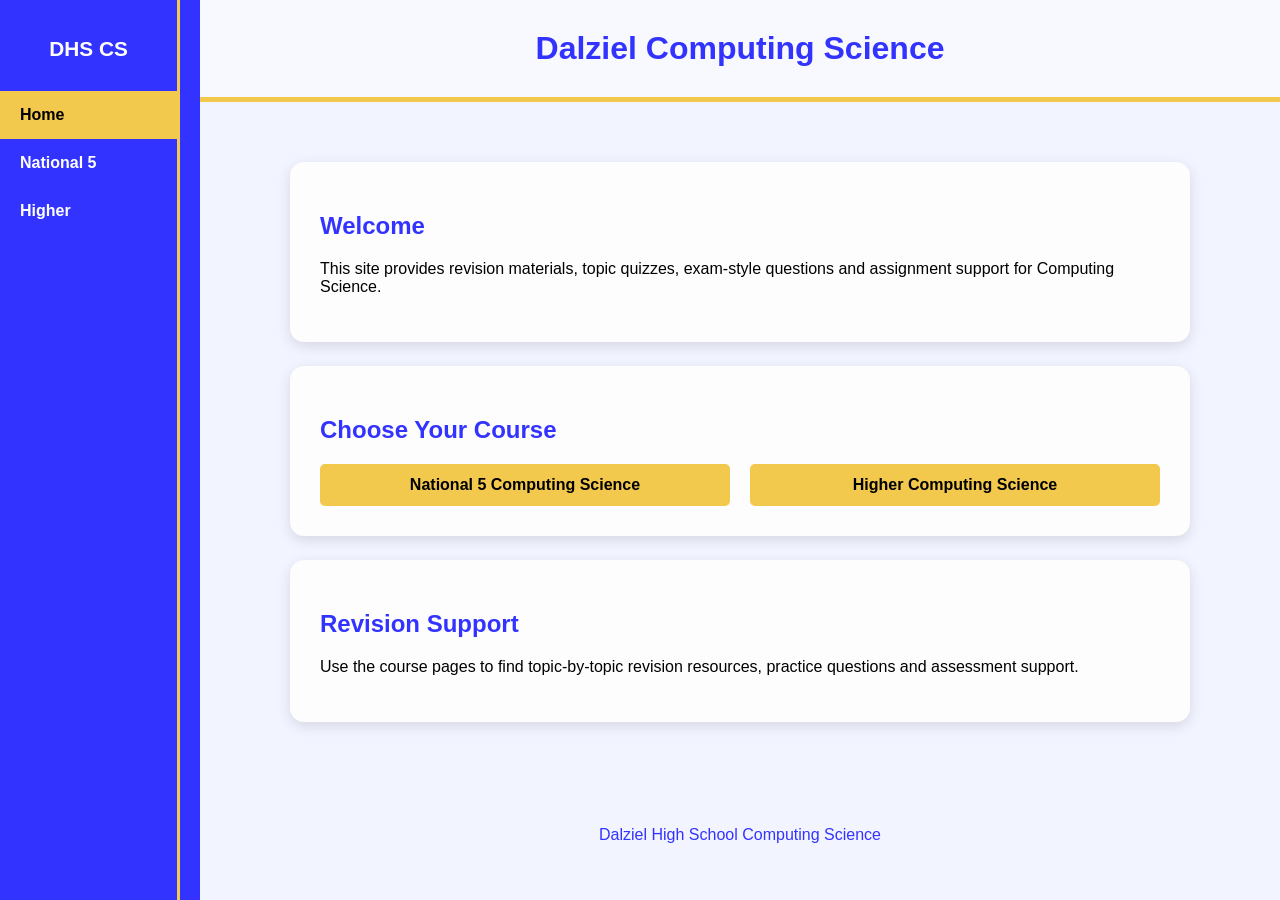
<file: index.html>
<!DOCTYPE html>
<html lang="en">
<head>
<meta charset="UTF-8">
<meta name="viewport" content="width=device-width, initial-scale=1.0">

<title>Dalziel High School Computing Science</title>

<link rel="stylesheet" href="styles.css">

</head>

<body>

<div class="sidebar">

    <h2>DHS CS</h2>

    <a href="index.html" class="active">Home</a>
    <a href="n5/index.html">National 5</a>
    <a href="higher/index.html">Higher</a>

</div>

<div class="content">

<header>
    <h1>Dalziel Computing Science</h1>
</header>

<main>

    <div class="card">
        <h2>Welcome</h2>
        <p>
            This site provides revision materials, topic quizzes,
            exam-style questions and assignment support for Computing Science.
        </p>
    </div>

    <div class="card">
        <h2>Choose Your Course</h2>

        <div class="grid">
            <a href="n5/index.html" class="button">National 5 Computing Science</a>
            <a href="higher/index.html" class="button">Higher Computing Science</a>
        </div>
    </div>

    <div class="card">
        <h2>Revision Support</h2>
        <p>
            Use the course pages to find topic-by-topic revision resources,
            practice questions and assessment support.
        </p>
    </div>

</main>

<footer>
Dalziel High School Computing Science
</footer>

</div>

</body>
</html>
</file>
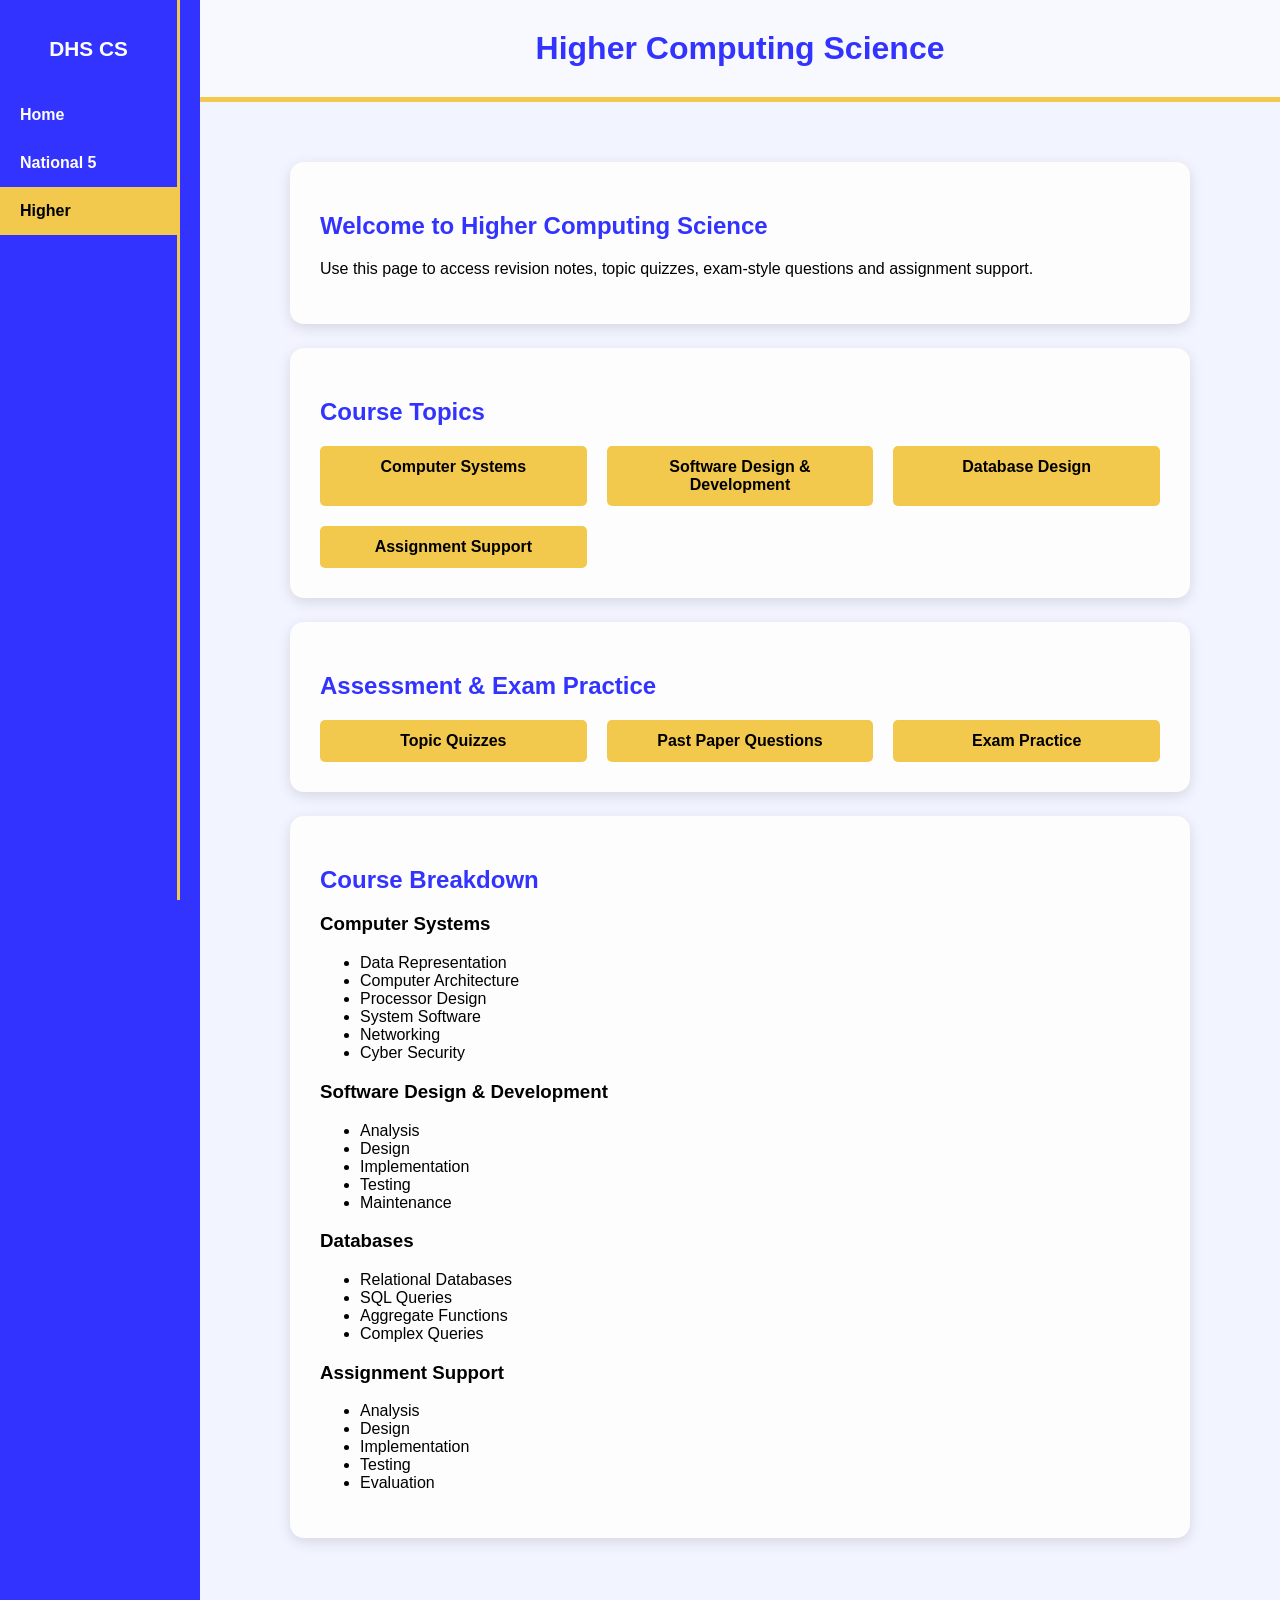
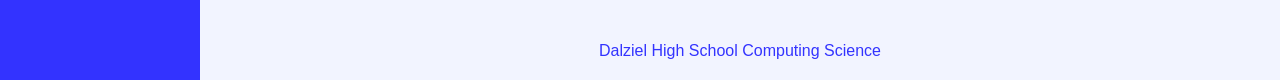
<file: higher/index.html>
<!DOCTYPE html>
<html lang="en">

<head>
<meta charset="UTF-8">
<meta name="viewport" content="width=device-width, initial-scale=1.0">

<title>Higher Computing Science</title>

<link rel="stylesheet" href="../styles.css">

</head>


<body>

<div class="sidebar">

    <h2>DHS CS</h2>

    <a href="../index.html">Home</a>
    <a href="../n5/index.html">National 5</a>
    <a href="index.html" class="active">Higher</a>

</div>

<div class="content">

<header>
    <h1>Higher Computing Science</h1>
</header>

<main>

    <div class="card">
        <h2>Welcome to Higher Computing Science</h2>
        <p>
            Use this page to access revision notes, topic quizzes,
            exam-style questions and assignment support.
        </p>
    </div>

    <div class="card">
        <h2>Course Topics</h2>

        <div class="grid">
            <a href="higher-cs.html" class="button">Computer Systems</a>
            <a href="higher-sdd.html" class="button">Software Design & Development</a>
            <a href="higher-databases.html" class="button">Database Design</a>
            <a href="higher-assignment.html" class="button">Assignment Support</a>
        </div>
    </div>

    <div class="card">
        <h2>Assessment & Exam Practice</h2>

        <div class="grid">
            <a href="higher-topic-quizzes.html" class="button">Topic Quizzes</a>
            <a href="higher-past-paper-questions.html" class="button">Past Paper Questions</a>
            <a href="higher-exam-practice.html" class="button">Exam Practice</a>
        </div>
    </div>

    <div class="card">
        <h2>Course Breakdown</h2>

        <h3>Computer Systems</h3>
        <ul>
            <li>Data Representation</li>
            <li>Computer Architecture</li>
            <li>Processor Design</li>
            <li>System Software</li>
            <li>Networking</li>
            <li>Cyber Security</li>
        </ul>

        <h3>Software Design & Development</h3>
        <ul>
            <li>Analysis</li>
            <li>Design</li>
            <li>Implementation</li>
            <li>Testing</li>
            <li>Maintenance</li>
        </ul>

        <h3>Databases</h3>
        <ul>
            <li>Relational Databases</li>
            <li>SQL Queries</li>
            <li>Aggregate Functions</li>
            <li>Complex Queries</li>
        </ul>

        <h3>Assignment Support</h3>
        <ul>
            <li>Analysis</li>
            <li>Design</li>
            <li>Implementation</li>
            <li>Testing</li>
            <li>Evaluation</li>
        </ul>

    </div>

</main>

<footer>
Dalziel High School Computing Science
</footer>

</div>

</body>
</html>
</file>
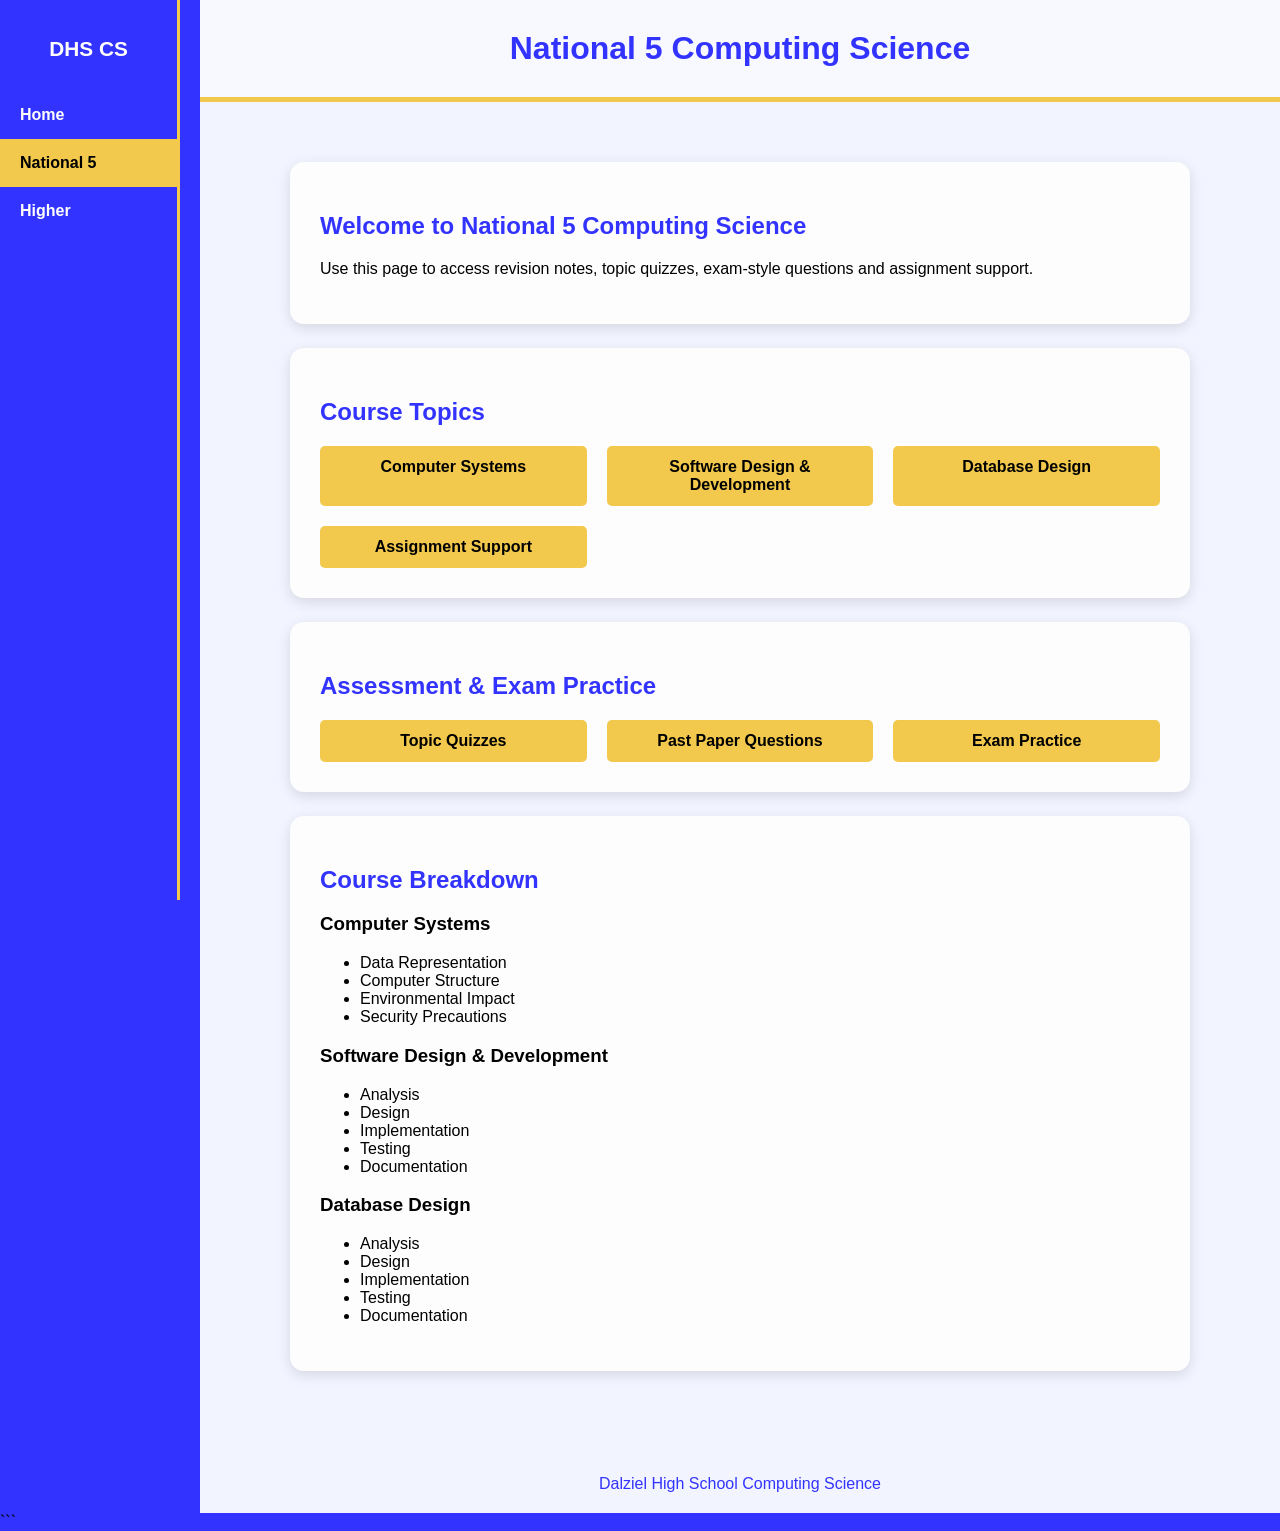
<file: n5/index.html>
<!DOCTYPE html>
<html lang="en">

<head>
<meta charset="UTF-8">
<meta name="viewport" content="width=device-width, initial-scale=1.0">

<title>National 5 Computing Science</title>

<link rel="stylesheet" href="../styles.css">

</head>

<body>

<div class="sidebar">

    <h2>DHS CS</h2>

    <a href="../index.html">Home</a>
    <a href="index.html" class="active">National 5</a>
    <a href="../higher/index.html">Higher</a>

</div>

<div class="content">

<header>
    <h1>National 5 Computing Science</h1>
</header>

<main>

    <div class="card">
        <h2>Welcome to National 5 Computing Science</h2>
        <p>
            Use this page to access revision notes, topic quizzes,
            exam-style questions and assignment support.
        </p>
    </div>

    <div class="card">
        <h2>Course Topics</h2>

        <div class="grid">
            <a href="n5-cs.html" class="button">Computer Systems</a>
            <a href="n5-sdd.html" class="button">Software Design & Development</a>
            <a href="n5-databases.html" class="button">Database Design</a>
            <a href="n5-assignment.html" class="button">Assignment Support</a>
        </div>
    </div>

    <div class="card">
        <h2>Assessment & Exam Practice</h2>

        <div class="grid">
            <a href="topic-quizzes.html" class="button">Topic Quizzes</a>
            <a href="past-paper-questions.html" class="button">Past Paper Questions</a>
            <a href="exam-practice.html" class="button">Exam Practice</a>
        </div>
    </div>

    <div class="card">
        <h2>Course Breakdown</h2>

        <h3>Computer Systems</h3>
        <ul>
            <li>Data Representation</li>
            <li>Computer Structure</li>
            <li>Environmental Impact</li>
            <li>Security Precautions</li>
        </ul>

        <h3>Software Design & Development</h3>
        <ul>
            <li>Analysis</li>
            <li>Design</li>
            <li>Implementation</li>
            <li>Testing</li>
            <li>Documentation</li>
        </ul>

        <h3>Database Design</h3>
        <ul>
            <li>Analysis</li>
            <li>Design</li>
            <li>Implementation</li>
            <li>Testing</li>
            <li>Documentation</li>
        </ul>

    </div>

</main>

<footer>
Dalziel High School Computing Science
</footer>

</div>

</body>
</html>
```
</file>
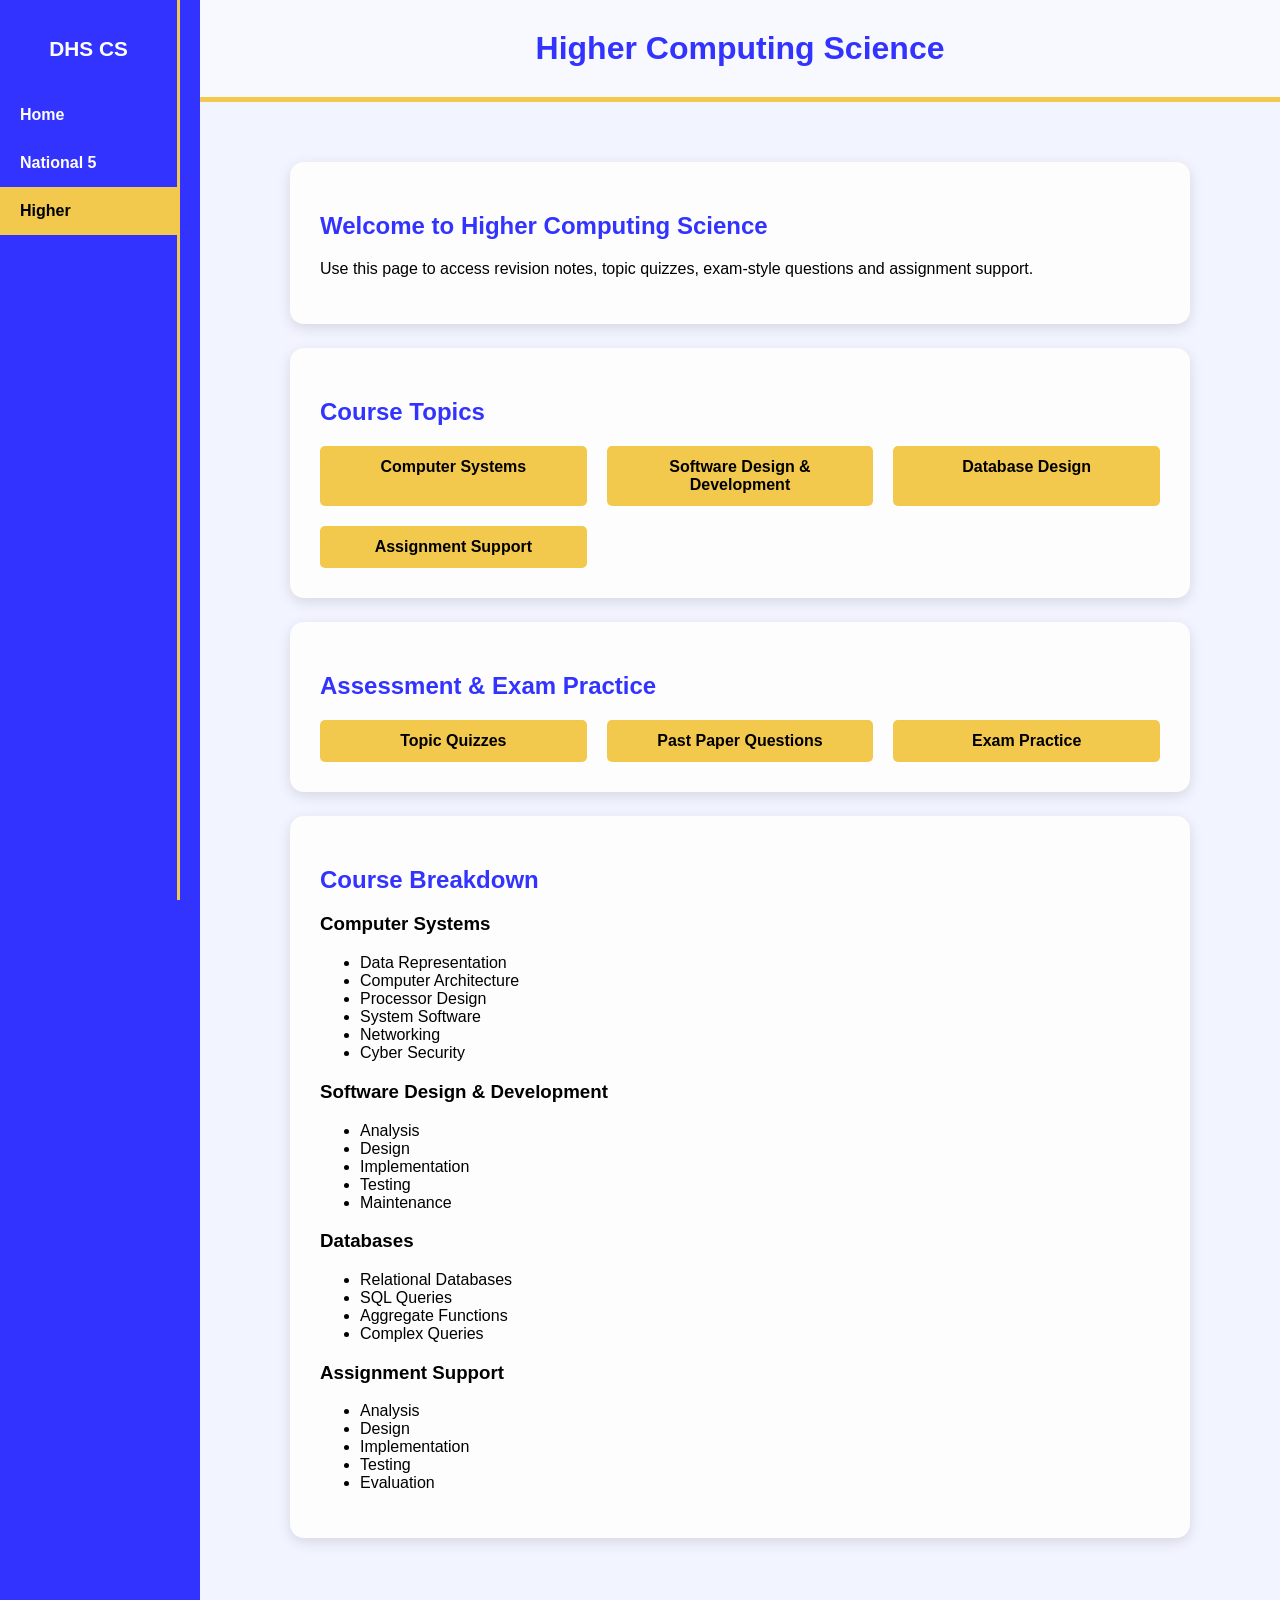
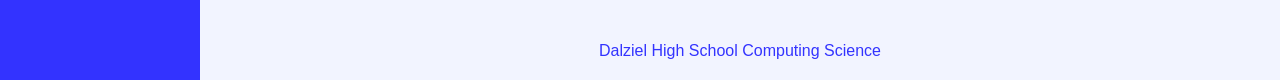
<file: Higher.html>
<!DOCTYPE html>
<html lang="en">

<head>
<meta charset="UTF-8">
<meta name="viewport" content="width=device-width, initial-scale=1.0">

<title>Higher Computing Science</title>

<link rel="stylesheet" href="styles.css">

</head>


<body>

<div class="sidebar">

    <h2>DHS CS</h2>

    <a href="index.html">Home</a>
    <a href="N5.html">National 5</a>
    <a href="Higher.html" class="active">Higher</a>

</div>

<div class="content">

<header>
    <h1>Higher Computing Science</h1>
</header>

<main>

    <div class="card">
        <h2>Welcome to Higher Computing Science</h2>
        <p>
            Use this page to access revision notes, topic quizzes,
            exam-style questions and assignment support.
        </p>
    </div>

    <div class="card">
        <h2>Course Topics</h2>

        <div class="grid">
            <a href="higher-cs.html" class="button">Computer Systems</a>
            <a href="higher-sdd.html" class="button">Software Design & Development</a>
            <a href="higher-databases.html" class="button">Database Design</a>
            <a href="higher-assignment.html" class="button">Assignment Support</a>
        </div>
    </div>

    <div class="card">
        <h2>Assessment & Exam Practice</h2>

        <div class="grid">
            <a href="higher-topic-quizzes.html" class="button">Topic Quizzes</a>
            <a href="higher-past-paper-questions.html" class="button">Past Paper Questions</a>
            <a href="higher-exam-practice.html" class="button">Exam Practice</a>
        </div>
    </div>

    <div class="card">
        <h2>Course Breakdown</h2>

        <h3>Computer Systems</h3>
        <ul>
            <li>Data Representation</li>
            <li>Computer Architecture</li>
            <li>Processor Design</li>
            <li>System Software</li>
            <li>Networking</li>
            <li>Cyber Security</li>
        </ul>

        <h3>Software Design & Development</h3>
        <ul>
            <li>Analysis</li>
            <li>Design</li>
            <li>Implementation</li>
            <li>Testing</li>
            <li>Maintenance</li>
        </ul>

        <h3>Databases</h3>
        <ul>
            <li>Relational Databases</li>
            <li>SQL Queries</li>
            <li>Aggregate Functions</li>
            <li>Complex Queries</li>
        </ul>

        <h3>Assignment Support</h3>
        <ul>
            <li>Analysis</li>
            <li>Design</li>
            <li>Implementation</li>
            <li>Testing</li>
            <li>Evaluation</li>
        </ul>

    </div>

</main>

<footer>
Dalziel High School Computing Science
</footer>

</div>

</body>
</html>
</file>
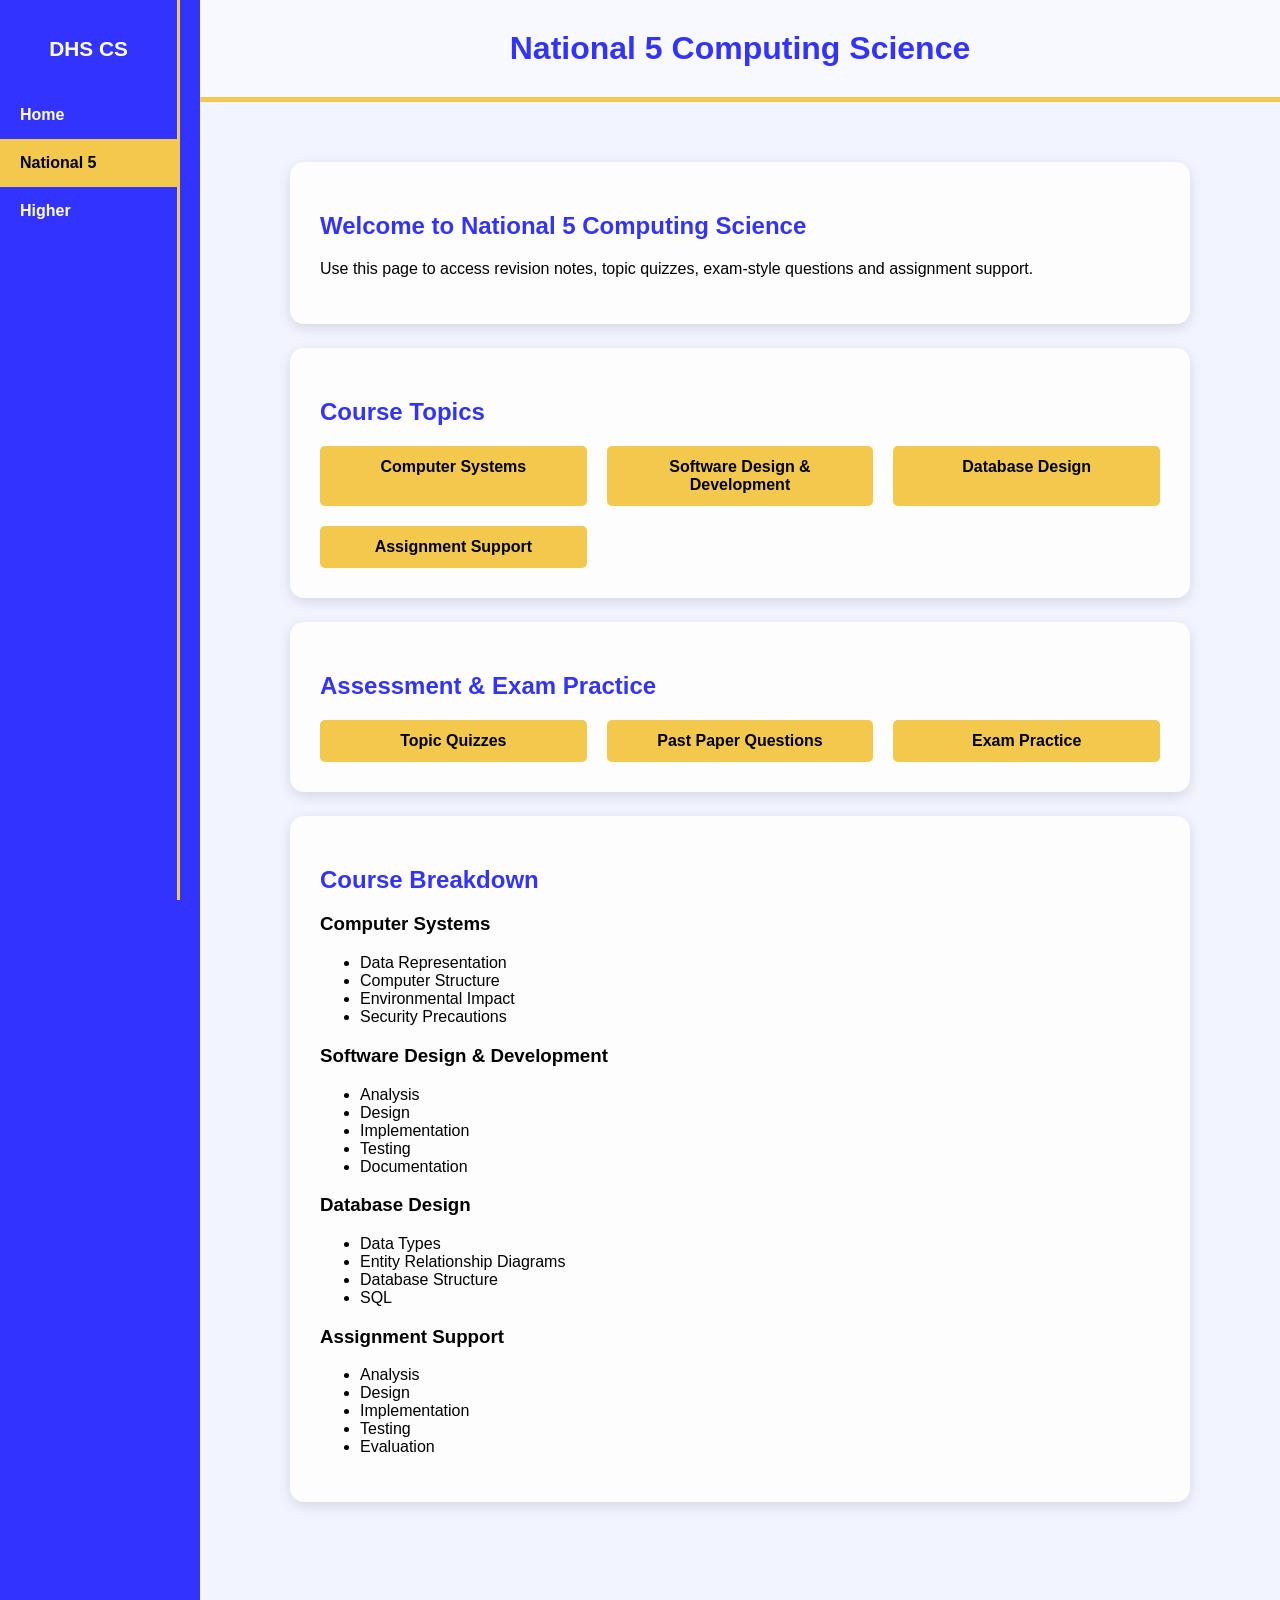
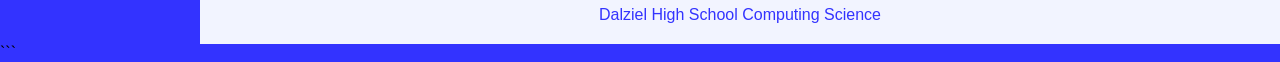
<file: N5.html>
<!DOCTYPE html>
<html lang="en">

<head>
<meta charset="UTF-8">
<meta name="viewport" content="width=device-width, initial-scale=1.0">

<title>National 5 Computing Science</title>

<link rel="stylesheet" href="styles.css">

</head>

<body>

<div class="sidebar">

    <h2>DHS CS</h2>

    <a href="index.html">Home</a>
    <a href="N5.html" class="active">National 5</a>
    <a href="Higher.html">Higher</a>

</div>

<div class="content">

<header>
    <h1>National 5 Computing Science</h1>
</header>

<main>

    <div class="card">
        <h2>Welcome to National 5 Computing Science</h2>
        <p>
            Use this page to access revision notes, topic quizzes,
            exam-style questions and assignment support.
        </p>
    </div>

    <div class="card">
        <h2>Course Topics</h2>

        <div class="grid">
            <a href="n5-cs.html" class="button">Computer Systems</a>
            <a href="n5-sdd.html" class="button">Software Design & Development</a>
            <a href="n5-databases.html" class="button">Database Design</a>
            <a href="n5-assignment.html" class="button">Assignment Support</a>
        </div>
    </div>

    <div class="card">
        <h2>Assessment & Exam Practice</h2>

        <div class="grid">
            <a href="topic-quizzes.html" class="button">Topic Quizzes</a>
            <a href="past-paper-questions.html" class="button">Past Paper Questions</a>
            <a href="exam-practice.html" class="button">Exam Practice</a>
        </div>
    </div>

    <div class="card">
        <h2>Course Breakdown</h2>

        <h3>Computer Systems</h3>
        <ul>
            <li>Data Representation</li>
            <li>Computer Structure</li>
            <li>Environmental Impact</li>
            <li>Security Precautions</li>
        </ul>

        <h3>Software Design & Development</h3>
        <ul>
            <li>Analysis</li>
            <li>Design</li>
            <li>Implementation</li>
            <li>Testing</li>
            <li>Documentation</li>
        </ul>

        <h3>Database Design</h3>
        <ul>
            <li>Data Types</li>
            <li>Entity Relationship Diagrams</li>
            <li>Database Structure</li>
            <li>SQL</li>
        </ul>

        <h3>Assignment Support</h3>
        <ul>
            <li>Analysis</li>
            <li>Design</li>
            <li>Implementation</li>
            <li>Testing</li>
            <li>Evaluation</li>
        </ul>
    </div>

</main>

<footer>
Dalziel High School Computing Science
</footer>

</div>

</body>
</html>
```
</file>
<file: styles.css>
body{
    margin:0;
    font-family: Arial, Helvetica, sans-serif;
    background:#3333FF;
}

/* Sidebar */

.sidebar{
    position:fixed;
    left:0;
    top:0;
    width:180px;
    height:100%;
    background:#3333FF;
    border-right:3px solid #F2C94C;
    padding-top:20px;
    box-sizing:border-box;
}

.sidebar h2{
    text-align:center;
    color:#FFFFFF;
    margin-bottom:30px;
    font-size:1.3rem;
}

.sidebar a{
    display:block;
    padding:15px 20px;
    color:#FFFFFF;
    text-decoration:none;
    font-weight:bold;
    transition:0.3s;
}

.sidebar a:hover{
    background:#F2C94C;
    color:#000000;
}

.sidebar a.active{
    background:#F2C94C;
    color:#000000;
}

/* Main Content */

.content{
    margin-left:200px;
    min-height:100vh;
    background:#f2f4ff;
}

header{
    background:#ffffff;
    padding:30px;
    text-align:center;
    border-bottom:5px solid #F2C94C;
}

header h1{
    color:#3333FF;
    margin:0;
}

header{
    background:#f8f9ff;
    padding:30px;
    text-align:center;
    border-bottom:5px solid #F2C94C;
}

main{
    max-width:900px;
    margin:40px auto;
    padding:20px;
}

.card{
    background:#fdfdfd;
    padding:30px;
    border-radius:14px;
    margin-bottom:24px;
    box-shadow:0 4px 14px rgba(0,0,0,0.12);
}

.card h2{
    color:#3333FF;
}

.grid{
    display:grid;
    grid-template-columns:repeat(auto-fit,minmax(250px,1fr));
    gap:20px;
    margin-top:20px;
}

.button{
    display:inline-block;
    background:#F2C94C;
    color:black;
    text-decoration:none;
    padding:12px 25px;
    border-radius:5px;
    font-weight:bold;
    text-align:center;
}

.button:hover{
    background:#ddb73f;
}

footer{
    text-align:center;
    color:#3333FF;
    padding:20px;
}

.topic-list{
    display:flex;
    flex-direction:column;
    gap:15px;
    margin-top:20px;
}

.topic-button{
    width:100%;
    box-sizing:border-box;
}
</file>
